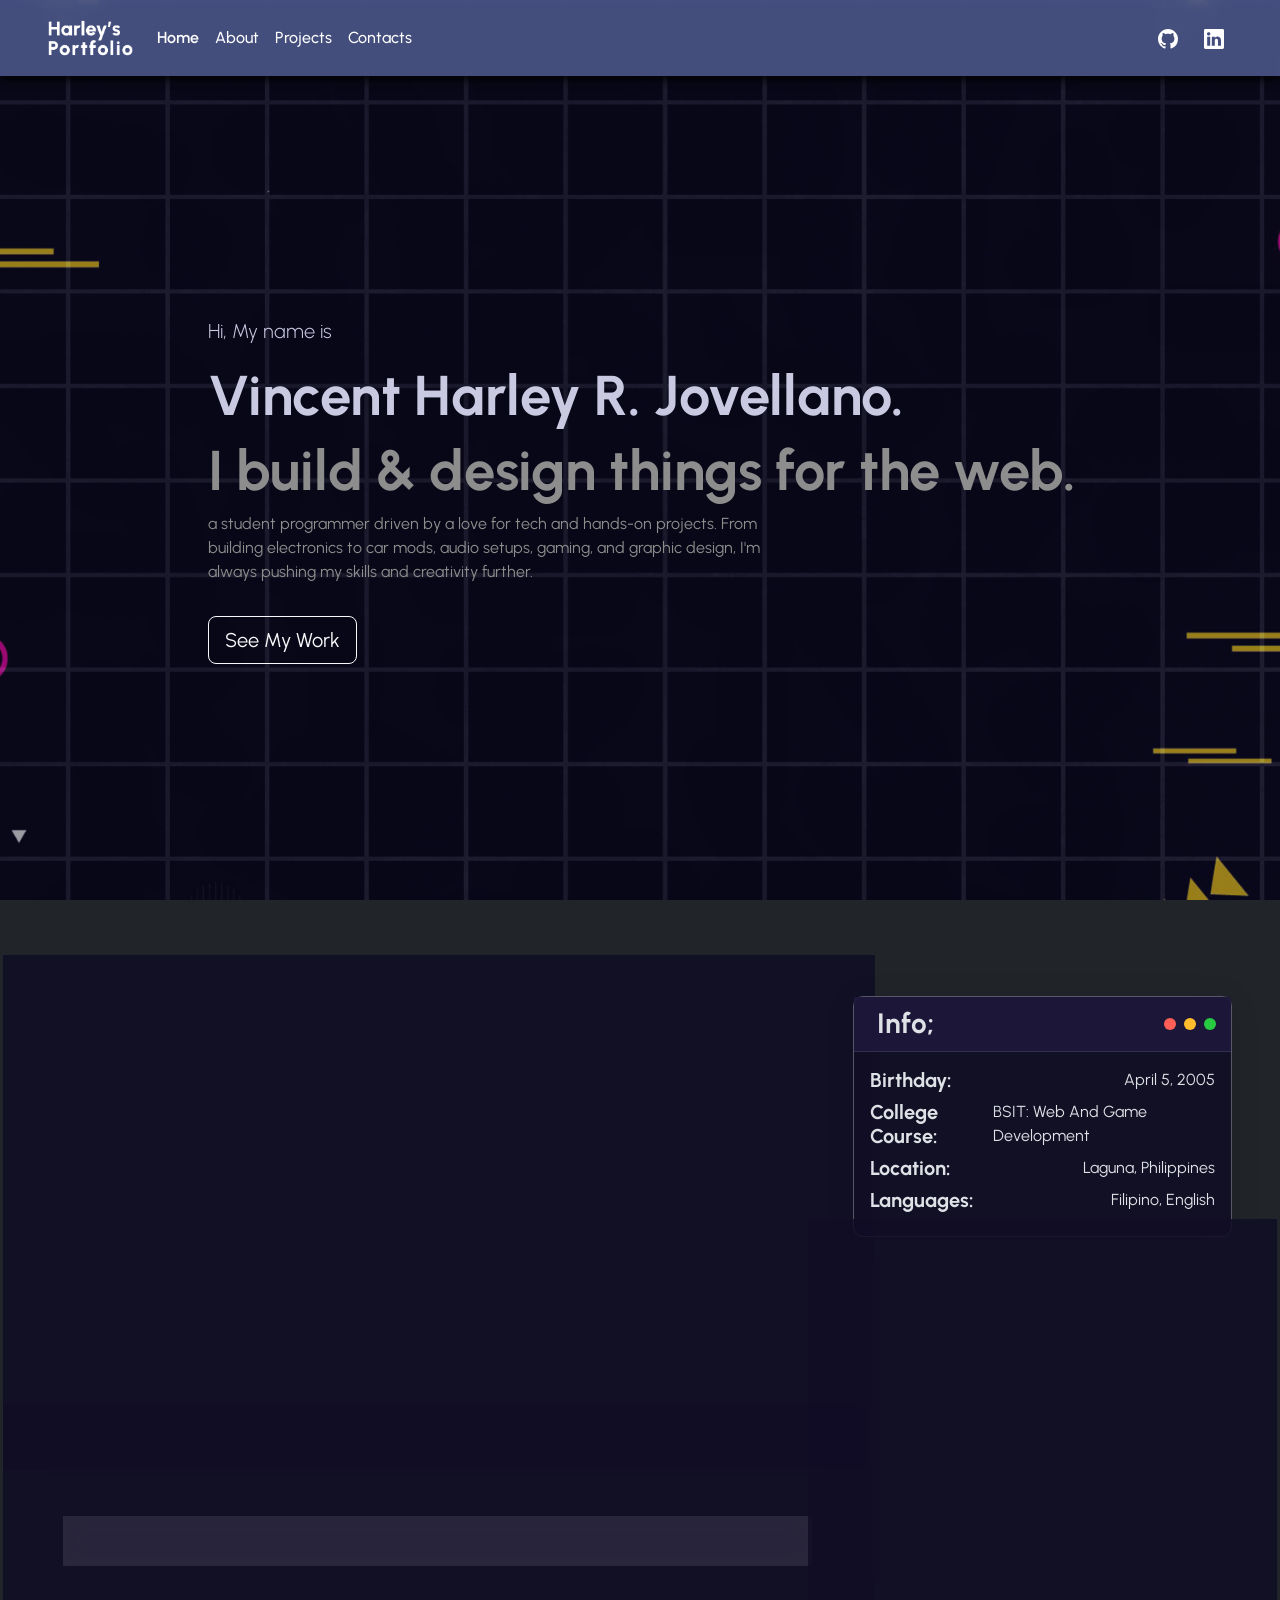
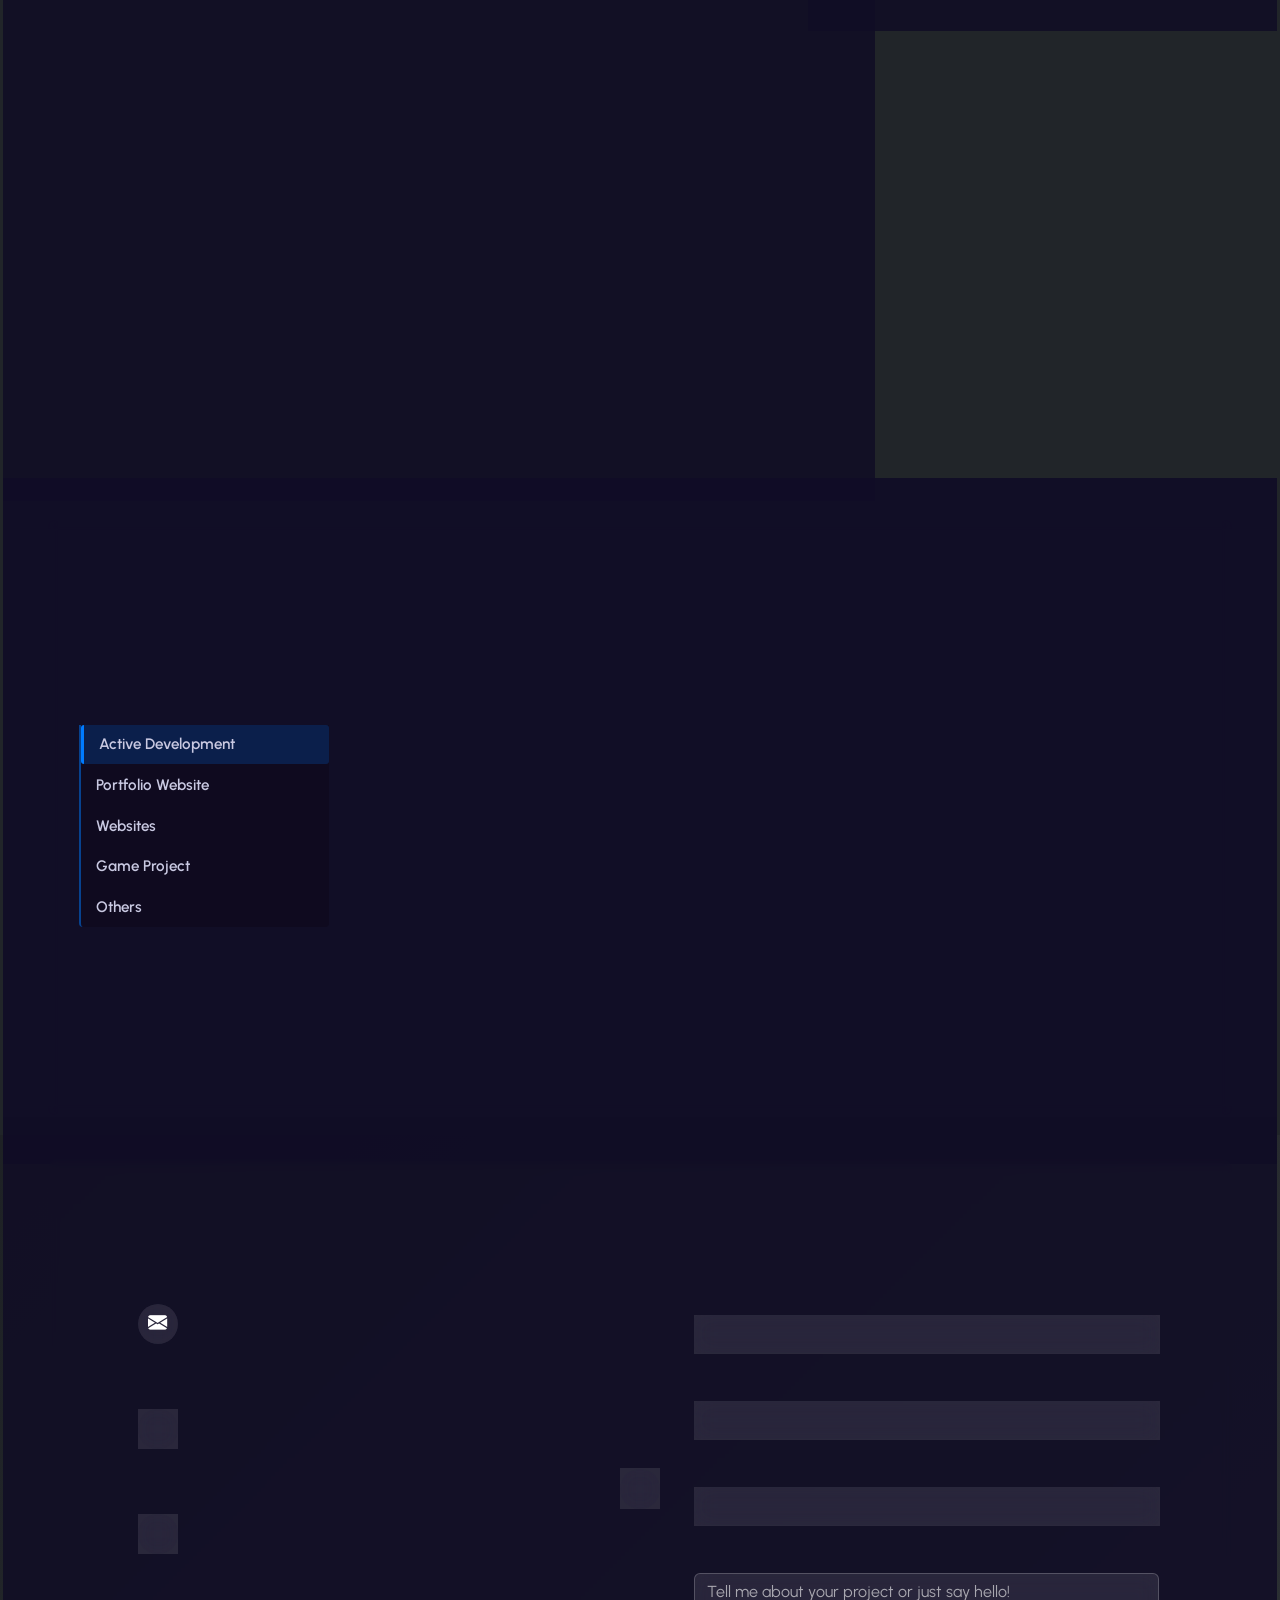
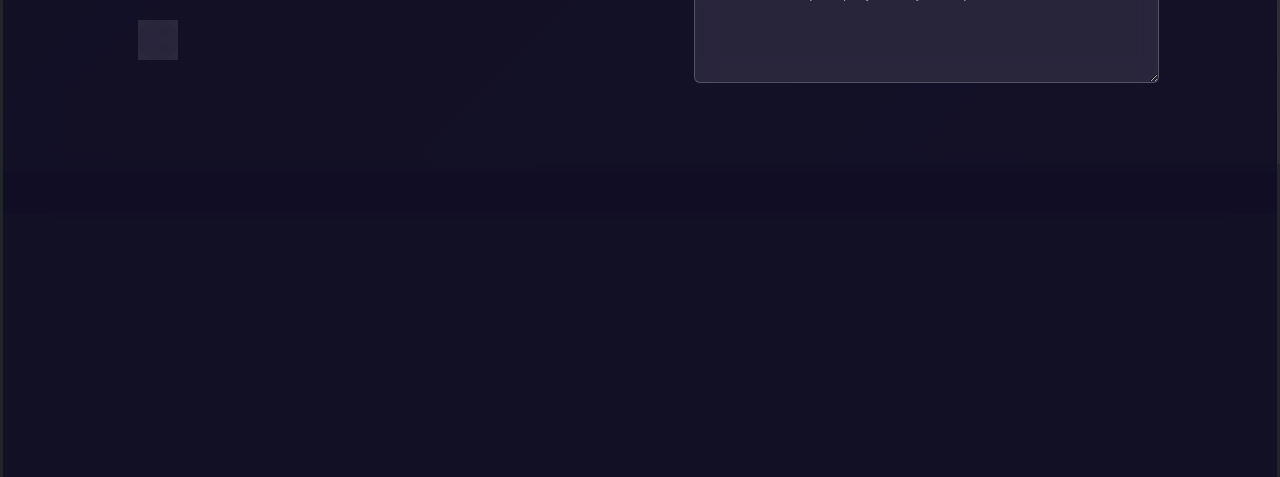
<file: index.html>
<!DOCTYPE html>
<html lang="en">
  <head>
    <meta charset="UTF-8" />
    <meta name="viewport" content="width=device-width, initial-scale=1.0" />
    <title>Harley's Portfolio</title>
    <link
      href="https://cdn.jsdelivr.net/npm/bootstrap@5.3.8/dist/css/bootstrap.min.css"
      rel="stylesheet"
      integrity="sha384-sRIl4kxILFvY47J16cr9ZwB07vP4J8+LH7qKQnuqkuIAvNWLzeN8tE5YBujZqJLB"
      crossorigin="anonymous"
    />
    <link
      href="https://cdn.jsdelivr.net/npm/bootstrap-icons@1.11.3/font/bootstrap-icons.css"
      rel="stylesheet"
    />
    <link rel="stylesheet" href="./src/css/styles.css" />
  </head>

  <body data-bs-theme="dark" data-bs-spy="scroll" data-bs-target="#navbarNav" data-bs-root-margin="0px 0px -40%" data-bs-smooth-scroll="true">
    <nav class="navbar navbar-expand-lg bg-nav-blue fixed-top">
      <div class="container-fluid px-5">
        <a class="navbar-brand" href="#">
          <img src="./src/assets/logo.png" alt="Logo" class="logo" />
        </a>
        <button
          class="navbar-toggler"
          type="button"
          data-bs-toggle="collapse"
          data-bs-target="#navbarNav"
          aria-controls="navbarNav"
          aria-expanded="false"
          aria-label="Toggle navigation"
        >
          <span class="navbar-toggler-icon"></span>
        </button>
        <div class="collapse navbar-collapse" id="navbarNav">
          <ul class="navbar-nav w-100 text-sm-center text-lg-start">
            <li class="nav-item">
              <a class="nav-link" href="#home">Home</a>
            </li>
            <li class="nav-item">
              <a class="nav-link" href="#about">About</a>
            </li>
            <li class="nav-item">
              <a class="nav-link" href="#projects">Projects</a>
            </li>
            <li class="nav-item">
              <a class="nav-link" href="#contacts">Contacts</a>
            </li>
          </ul>

          <div class="mobile-socials d-lg-none mb-3 mt-4 pt-4">
            <div class="d-flex justify-content-between align-items-center">
              <span class="text-white fw-medium">Socials:</span>
              <div class="d-flex align-items-center">
                <a href="https://github.com/Harleythetech" target="_blank"
                  ><img
                    src="./src/assets/github.svg"
                    alt="GitHub"
                    class="social-icon"
                /></a>
                <a
                  href="https://linkedin.com/in/vincent-harley-r-jovellano-243a01197"
                  target="_blank"
                  ><img
                    src="./src/assets/linkedin.svg"
                    alt="LinkedIn"
                    class="social-icon"
                /></a>
              </div>
            </div>
          </div>

          <ul class="navbar-nav ms-auto d-lg-flex d-none">
            <li class="nav-item">
              <a
                class="nav-link"
                href="https://github.com/Harleythetech"
                target="_blank"
                ><img
                  src="./src/assets/github.svg"
                  alt="GitHub"
                  class="social-icon"
              /></a>
            </li>
            <li class="nav-item">
              <a
                class="nav-link"
                href="https://linkedin.com/in/vincent-harley-r-jovellano-243a01197"
                target="_blank"
                ><img
                  src="./src/assets/linkedin.svg"
                  alt="LinkedIn"
                  class="social-icon"
              /></a>
            </li>
          </ul>
        </div>
      </div>
    </nav>

    <!--Landing page-->
    <header
      id="home"
      class="d-flex align-items-center justify-content-center justify-content-lg-start vh-100 px-3 px-lg-5 header-main"
    >
      <div class="header-content" style="max-width: 900px">
        <p class="lead header-intro">Hi, My name is</p>
        <h1 class="display-4 fw-bold header-name">
          Vincent Harley R. Jovellano.
        </h1>
        <h1 class="display-4 fw-bold header-tagline">
          I build & design things for the web.
        </h1>
        <p class="header-description" style="max-width: 600px">
          a student programmer driven by a love for tech and hands-on projects.
          From building electronics to car mods, audio setups, gaming, and
          graphic design, I'm always pushing my skills and creativity further.
        </p>
        <a href="#projects" class="btn btn-outline-light btn-lg mt-3"
          >See My Work</a
        >
      </div>
    </header>

    <!--About page-->
    <section class="about about-main" id="about">
      <div class="container-fluid mt-3 px-lg-5 px-sm-3">
        <div class="row">
          <div class="col-xl-8 mb-sm-4 mb-4 ms-lg-0">
            <div class="bg-glass2">
              <!-- File Explorer Header -->
              <div
                class="explorer-header d-flex align-items-center justify-content-between"
              >
                <div class="d-flex align-items-center">
                  <h3 class="fw-bold mb-0 ms-2">./About Me</h3>
                </div>
                <div class="d-flex" style="gap: 8px">
                  <div class="macos-btn close-btn"></div>
                  <div class="macos-btn minimize-btn"></div>
                  <div class="macos-btn maximize-btn"></div>
                </div>
              </div>
              <div
                class="d-flex align-items-center justify-content-between mt-3"
              ></div>
              <div class="p-3">
                <p>
                  Hey there! I’m Harley, a student developer from the
                  Philippines with a passion for technology, design, and gaming.
                  I love creating experiences that feel simple, smooth, and
                  enjoyable — blending creativity with logic to bring ideas to
                  life.
                  <br /><br />
                  I’m currently studying Information Technology, constantly
                  exploring new ways to grow my skills and push myself further.
                  My goal is to design and build digital experiences that
                  connect with people in meaningful ways. <br /><br />
                  Outside of coding, I dive into graphic design, gaming, and
                  exploring the world of cars and audio setups. These hobbies
                  fuel my creativity, sharpen my problem-solving, and keep me
                  curious about what’s possible.
                </p>
              </div>
              <div class="px-3 pb-3">
                <p class="mb-0 header-description">(Last Updated: 9/11/2025)</p>
              </div>
            </div>
            <div class="bg-glass2 mt-4">
              <!-- File Explorer Header -->
              <div
                class="explorer-header d-flex align-items-center justify-content-between"
              >
                <div class="d-flex align-items-center">
                  <h3 class="fw-bold mb-0 ms-2">C:\Timeline</h3>
                </div>
                <div class="d-flex" style="gap: 8px">
                  <div class="macos-btn close-btn"></div>
                  <div class="macos-btn minimize-btn"></div>
                  <div class="macos-btn maximize-btn"></div>
                </div>
              </div>
              <div class="p-3">
                <!-- Timeline Category Tabs -->
                <div class="timeline-tabs mb-3">
                  <button class="timeline-tab active" data-category="education">
                    Education
                  </button>
                  <button class="timeline-tab" data-category="work">
                    Work
                  </button>
                  <button class="timeline-tab" data-category="achievements">
                    Achievements
                  </button>
                </div>

                <ul class="overflow-scroll timeline" id="timelineContainer">
                  <!-- Timeline content will be dynamically loaded here -->
                </ul>
              </div>
            </div>
          </div>
          <div class="col-xl-4 sticky-sidebar">
            <div class="bg-glass2">
              <!-- File Explorer Header -->
              <div
                class="explorer-header d-flex align-items-center justify-content-between"
              >
                <div class="d-flex align-items-center">
                  <h3 class="fw-bold mb-0 ms-2">Info;</h3>
                </div>
                <div class="d-flex" style="gap: 8px">
                  <div class="macos-btn close-btn"></div>
                  <div class="macos-btn minimize-btn"></div>
                  <div class="macos-btn maximize-btn"></div>
                </div>
              </div>
              <div class="p-3">
                <div
                  class="d-flex align-items-center justify-content-between mb-2"
                >
                  <h5 class="fw-bold mb-0">Birthday:</h5>
                  <p class="mb-0">April 5, 2005</p>
                </div>
                <div
                  class="d-flex align-items-center justify-content-between mb-2"
                >
                  <h5 class="fw-bold mb-0">College Course:</h5>
                  <p class="mb-0">BSIT: Web And Game Development</p>
                </div>
                <div
                  class="d-flex align-items-center justify-content-between mb-2"
                >
                  <h5 class="fw-bold mb-0">Location:</h5>
                  <p class="mb-0">Laguna, Philippines</p>
                </div>
                <div
                  class="d-flex align-items-center justify-content-between mb-2"
                >
                  <h5 class="fw-bold mb-0">Languages:</h5>
                  <p class="mb-0">Filipino, English</p>
                </div>
              </div>
            </div>
            <div class="mt-4 bg-glass2">
              <!-- File Explorer Header -->
              <div
                class="explorer-header d-flex align-items-center justify-content-between"
              >
                <div class="d-flex align-items-center">
                  <h3 class="fw-bold mb-0 ms-2">[My Tech Stack]</h3>
                </div>
                <div class="d-flex" style="gap: 8px">
                  <div class="macos-btn close-btn"></div>
                  <div class="macos-btn minimize-btn"></div>
                  <div class="macos-btn maximize-btn"></div>
                </div>
              </div>
              <div
                class="d-flex align-items-center justify-content-between p-3"
              >
                <div>
                  <ul>
                    <li>HTML</li>
                    <li>CSS</li>
                    <li>JavaScript</li>
                    <li>React</li>
                    <li>Node.js</li>
                    <li>Bootstrap</li>
                    <li>Git & GitHub</li>
                    <li>asp.Net</li>
                    <li>AWS EC2</li>
                  </ul>
                </div>
                <div>
                  <ul>
                    <li>Azure</li>
                    <li>Bash</li>
                    <li>PHP</li>
                    <li>JavaScript</li>
                    <li>Java</li>
                    <li>PostgreSQL</li>
                    <li>Firebase</li>
                    <li>Adobe Photoshop</li>
                    <li>Figma</li>
                  </ul>
                </div>
              </div>
            </div>
          </div>
        </div>
      </div>
    </section>

    <!--Projects-->
    <section id="projects" class="projects-main pt-sm-4 pt-md-4">
      <div class="container-fluid px-lg-5 px-2">
        <div class="file-explorer bg-glass2">
          <!-- File Explorer Header -->
          <div
            class="explorer-header d-flex align-items-center justify-content-between"
          >
            <div class="d-flex align-items-center">
              <h3 class="fw-bold mb-0 ms-2">~/projects</h3>
            </div>
            <div class="d-flex" style="gap: 8px">
              <div class="macos-btn close-btn"></div>
              <div class="macos-btn minimize-btn"></div>
              <div class="macos-btn maximize-btn"></div>
            </div>
          </div>

          <!-- Address Bar -->
          <div class="address-bar">
            <span class="path-text">/home/harley/projects</span>
          </div>

          <!-- File Explorer Content -->
          <div class="explorer-content">
            <div class="row g-0 h-100 w-100">
              <!-- Left Panel - Folder Tree -->
              <div class="col-12 col-md-3">
                <div class="folder-tree h-100">
                  <div class="tree-header">
                    <h6 class="mb-3 text-muted">FOLDERS</h6>
                  </div>

                  <div id="folderAccordion">
                    <!-- Programming Folder -->
                    <div class="folder-container">
                      <div
                        class="folder-item"
                        data-bs-toggle="collapse"
                        data-bs-target="#programmingFolder"
                        data-bs-parent="#folderAccordion"
                      >
                        <div class="folder-header d-flex align-items-center">
                          <span class="folder-icon"></span>
                          <span class="folder-name">Programming</span>
                        </div>
                      </div>
                      <div class="collapse show" id="programmingFolder">
                        <div class="subfolder-contents"></div>
                      </div>
                    </div>

                    <!-- Designs Folder -->
                    <div class="folder-container">
                      <div
                        class="folder-item"
                        data-bs-toggle="collapse"
                        data-bs-target="#designsFolder"
                        data-bs-parent="#folderAccordion"
                      >
                        <div class="folder-header d-flex align-items-center">
                          <span class="folder-icon"></span>
                          <span class="folder-name">Designs</span>
                        </div>
                      </div>
                      <div class="collapse" id="designsFolder">
                        <div class="subfolder-contents"></div>
                      </div>
                    </div>
                  </div>
                </div>
              </div>

              <!-- Right Panel - Empty for now -->
              <div class="col">
                <div class="content-panel d-flex w-100"></div>
              </div>
            </div>
          </div>
        </div>
      </div>
    </section>

    <!-- Contact Section -->
    <section id="contacts" class="pt-sm-4 pt-md-4">
      <div class="container-fluid px-lg-5 px-md-4 px-sm-2">
        <div class="bg-glass2">
              <!-- File Explorer Header -->
              <div
                class="explorer-header d-flex align-items-center justify-content-between"
              >
                <div class="d-flex align-items-center">
                  <h3 class="fw-bold mb-0 ms-2">|| Contacts</h3>
                </div>
                <div class="d-flex" style="gap: 8px">
                  <div class="macos-btn close-btn"></div>
                  <div class="macos-btn minimize-btn"></div>
                  <div class="macos-btn maximize-btn"></div>
                </div>
              </div>
              <div class="p-3">
              <div class="row g-4 justify-content-center">
                <!-- Contact Information -->
                <div class="col-xl-5 col-lg-6 col-md-12">
                  <h4 class="fw-bold mb-4">Get in Touch</h4>

                  <div class="contact-item mb-4">
                    <div class="d-flex align-items-center">
                      <div class="contact-icon me-3">
                        <i class="bi bi-envelope-fill"></i>
                      </div>
                      <div>
                        <h6 class="mb-1 fw-semibold">Email</h6>
                        <a
                          href="mailto:ftauth@gmail.com"
                          class="text-light text-decoration-none opacity-75 hover-opacity-100"
                        >
                          ftauth@gmail.com
                        </a>
                      </div>
                    </div>
                  </div>

                  <div class="contact-item mb-4">
                    <div class="d-flex align-items-center">
                      <div class="contact-icon me-3">
                        <i class="bi bi-linkedin"></i>
                      </div>
                      <div>
                        <h6 class="mb-1 fw-semibold">LinkedIn</h6>
                        <a
                          href="https://linkedin.com/in/vincent-harley-r-jovellano-243a01197"
                          target="_blank"
                          class="text-light text-decoration-none opacity-75 hover-opacity-100"
                        >
                          Connect with me
                        </a>
                      </div>
                    </div>
                  </div>

                  <div class="contact-item mb-4">
                    <div class="d-flex align-items-center">
                      <div class="contact-icon me-3">
                        <i class="bi bi-github"></i>
                      </div>
                      <div>
                        <h6 class="mb-1 fw-semibold">GitHub</h6>
                        <a
                          href="https://github.com/Harleythetech"
                          target="_blank"
                          class="text-light text-decoration-none opacity-75 hover-opacity-100"
                        >
                          View my code
                        </a>
                      </div>
                    </div>
                  </div>

                  <div class="contact-item mb-4">
                    <div class="d-flex align-items-center">
                      <div class="contact-icon me-3">
                        <i class="bi bi-geo-alt-fill"></i>
                      </div>
                      <div>
                        <h6 class="mb-1 fw-semibold">Location</h6>
                        <span class="text-light opacity-75"
                          >Laguna, Philippines</span
                        >
                      </div>
                    </div>
                  </div>
                </div>

                <!-- OR Divider -->
                <div class="col-auto d-flex align-items-center d-md-none d-xl-flex">
                  <div class="contact-divider">
                    <span class="or-text">OR</span>
                  </div>
                </div>

                <!-- Contact Form -->
                <div class="col-xl-5 col-lg-6 col-md-12">
                  <h4 class="fw-bold mb-4">Send a Message</h4>

                  <form method="POST" id="contactForm" class="contact-form">
                    <input type="hidden" name="access_key" value="9dacd26a-f52a-4469-bb54-6e71accce2f6">
                    
                    <div class="mb-3">
                      <label for="contactName" class="form-label fw-semibold"
                        >Name</label
                      >
                      <input
                        type="text"
                        class="form-control contact-input"
                        id="contactName"
                        name="name"
                        required
                        placeholder="Your full name"
                      />
                    </div>

                    <div class="mb-3">
                      <label for="contactEmail" class="form-label fw-semibold"
                        >Email</label
                      >
                      <input
                        type="email"
                        class="form-control contact-input"
                        id="contactEmail"
                        name="email"
                        required
                        placeholder="your.email@example.com"
                      />
                    </div>

                    <div class="mb-3">
                      <label for="contactSubject" class="form-label fw-semibold"
                        >Subject</label
                      >
                      <input
                        type="text"
                        class="form-control contact-input"
                        id="contactSubject"
                        name="subject"
                        required
                        placeholder="What's this about?"
                      />
                    </div>

                    <div class="mb-4">
                      <label for="contactMessage" class="form-label fw-semibold"
                        >Message</label
                      >
                      <textarea
                        class="form-control contact-input"
                        id="contactMessage"
                        name="message"
                        rows="4"
                        required
                        placeholder="Tell me about your project or just say hello!"
                      ></textarea>
                    </div>

                    <!-- Honeypot field for bot protection -->
                    <input type="checkbox" name="botcheck" class="hidden" style="display: none;">

                    <button
                      type="submit"
                      class="btn btn-primary w-100 py-2 fw-semibold"
                    >
                      Send Message
                      <i class="bi bi-send-fill ms-2"></i>
                    </button>

                    <div id="result" class="mt-3 text-center" style="display: none;"></div>
                  </form>
                </div>
              </div>
        </div>
      </div>
    </section>

    <!-- Footer -->
    <section class="py-5">
      <div class="container-fluid px-lg-5 px-md-4 px-sm-2">
        <div class="bg-glass2">
          <!-- File Explorer Header -->
          <div class="explorer-header d-flex align-items-center justify-content-between">
            <div class="d-flex align-items-center">
              <h3 class="fw-bold mb-0 ms-2">F:\Footer</h3>
            </div>
            <div class="d-flex" style="gap: 8px">
              <div class="macos-btn close-btn"></div>
              <div class="macos-btn minimize-btn"></div>
              <div class="macos-btn maximize-btn"></div>
            </div>
          </div>
          
          <div class="p-4">
            <div class="row">
              <!-- Left Section - Name and Description -->
              <div class="col-lg-6 mb-4 mb-lg-0">
                <h5 class="fw-bold text-light mb-2">Vincent Harley R. Jovellano</h5>
                <p class="text-light opacity-75 mb-3" style="font-size: 0.9rem;">
                  A student programmer driven by a love for tech and hands-on projects,
                  exploring the world of web development and design.
                </p>
                <p class="mb-0 small text-light opacity-50">
                  © 2025 Harleythetech • All rights reserved
                </p>
              </div>
              
              <!-- Right Section - Built With -->
              <div class="col-lg-6">
                <div class="d-flex flex-column align-items-lg-end">
                  <h6 class="fw-semibold text-light mb-3">Built with</h6>
                  <div class="d-flex flex-wrap gap-2 mb-4 justify-content-lg-end">
                    <span class="badge tech-badge bg-warning text-dark">HTML5</span>
                    <span class="badge tech-badge bg-info">CSS3</span>
                    <span class="badge tech-badge bg-success">Bootstrap</span>
                    <span class="badge tech-badge bg-primary">JavaScript</span>
                    <span class="badge tech-badge bg-secondary">Web3Forms</span>
                  </div>
                  <p class="mb-0 text-light opacity-75 footer-tagline text-lg-end">
                    Made with love, and a few console.log()s left behind.
                  </p>
                </div>
              </div>
            </div>
          </div>
        </div>
      </div>
    </section>

    <script
      src="https://cdn.jsdelivr.net/npm/bootstrap@5.3.8/dist/js/bootstrap.bundle.min.js"
      integrity="sha384-FKyoEForCGlyvwx9Hj09JcYn3nv7wiPVlz7YYwJrWVcXK/BmnVDxM+D2scQbITxI"
      crossorigin="anonymous"
    ></script>
    <script src="./src/js/main.js"></script>
  </body>
</html>
</file>
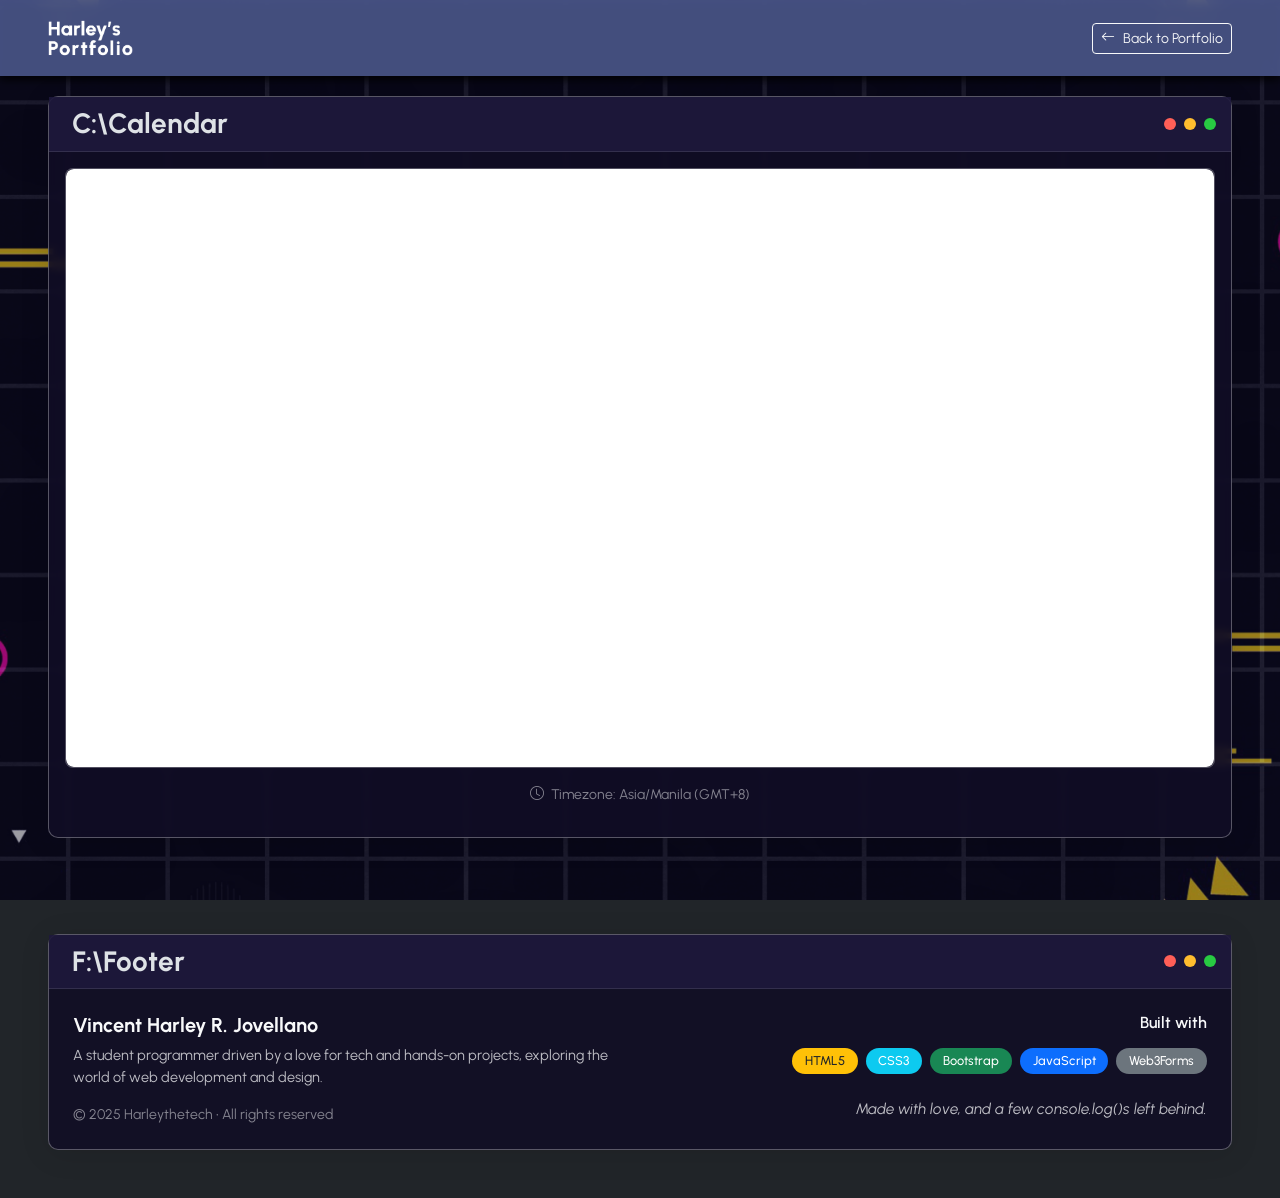
<file: calendar.html>
<!DOCTYPE html>
<html lang="en">
  <head>
    <meta charset="UTF-8" />
    <meta name="viewport" content="width=device-width, initial-scale=1.0" />
    <title>Calendar - Harley's Schedule</title>
    <link
      href="https://cdn.jsdelivr.net/npm/bootstrap@5.3.8/dist/css/bootstrap.min.css"
      rel="stylesheet"
      integrity="sha384-sRIl4kxILFvY47J16cr9ZwB07vP4J8+LH7qKQnuqkuIAvNWLzeN8tE5YBujZqJLB"
      crossorigin="anonymous"
    />
    <link
      href="https://cdn.jsdelivr.net/npm/bootstrap-icons@1.11.3/font/bootstrap-icons.css"
      rel="stylesheet"
    />
    <link rel="stylesheet" href="./src/css/styles.css" />
  </head>

  <body data-bs-theme="dark">
    <!-- Navigation -->
    <nav class="navbar navbar-expand-lg bg-nav-blue fixed-top">
      <div class="container-fluid px-5">
        <a class="navbar-brand" href="index.html">
          <img src="./src/assets/logo.png" alt="Logo" class="logo" />
        </a>
        <div class="d-flex align-items-center">
          <a href="index.html" class="btn btn-outline-light btn-sm">
            <i class="bi bi-arrow-left me-2"></i>Back to Portfolio
          </a>
        </div>
      </div>
    </nav>

    <!-- Calendar Section -->
    <section class="py-5 mt-5">
      <div class="container-fluid px-lg-5 px-2">
        <div class="bg-glass2">
          <!-- File Explorer Header -->
          <div
            class="explorer-header d-flex align-items-center justify-content-between"
          >
            <div class="d-flex align-items-center">
              <h3 class="fw-bold mb-0 ms-2">C:\Calendar</h3>
            </div>
            <div class="d-flex" style="gap: 8px">
              <div class="macos-btn close-btn"></div>
              <div class="macos-btn minimize-btn"></div>
              <div class="macos-btn maximize-btn"></div>
            </div>
          </div>

          <div class="p-3">
            <div class="calendar-container">
              <iframe
                src="https://calendar.google.com/calendar/embed?height=600&wkst=1&ctz=Asia%2FManila&showPrint=0&showTitle=0&showDate=0&showNav=0&showTabs=0&showCalendars=0&showTz=0&mode=WEEK&src=ZnRhdXRoQGdtYWlsLmNvbQ&color=%23039be5"
                class="calendar-iframe"
                frameborder="0"
                scrolling="no"
              >
              </iframe>
            </div>

            <div class="text-center mt-3">
              <p class="small text-light opacity-50">
                <i class="bi bi-clock me-1"></i>
                Timezone: Asia/Manila (GMT+8)
              </p>
            </div>
          </div>
        </div>
      </div>
    </section>

    <!-- Footer -->
    <section class="py-5">
      <div class="container-fluid px-lg-5 px-md-4 px-sm-2">
        <div class="bg-glass2">
          <!-- File Explorer Header -->
          <div
            class="explorer-header d-flex align-items-center justify-content-between"
          >
            <div class="d-flex align-items-center">
              <h3 class="fw-bold mb-0 ms-2">F:\Footer</h3>
            </div>
            <div class="d-flex" style="gap: 8px">
              <div class="macos-btn close-btn"></div>
              <div class="macos-btn minimize-btn"></div>
              <div class="macos-btn maximize-btn"></div>
            </div>
          </div>

          <div class="p-4">
            <div class="row">
              <!-- Left Section - Name and Description -->
              <div class="col-lg-6 mb-4 mb-lg-0">
                <h5 class="fw-bold text-light mb-2">
                  Vincent Harley R. Jovellano
                </h5>
                <p class="text-light opacity-75 mb-3" style="font-size: 0.9rem">
                  A student programmer driven by a love for tech and hands-on
                  projects, exploring the world of web development and design.
                </p>
                <p class="mb-0 small text-light opacity-50">
                  © 2025 Harleythetech • All rights reserved
                </p>
              </div>

              <!-- Right Section - Built With -->
              <div class="col-lg-6">
                <div class="d-flex flex-column align-items-lg-end">
                  <h6 class="fw-semibold text-light mb-3">Built with</h6>
                  <div
                    class="d-flex flex-wrap gap-2 mb-4 justify-content-lg-end"
                  >
                    <span class="badge tech-badge bg-warning text-dark"
                      >HTML5</span
                    >
                    <span class="badge tech-badge bg-info">CSS3</span>
                    <span class="badge tech-badge bg-success">Bootstrap</span>
                    <span class="badge tech-badge bg-primary">JavaScript</span>
                    <span class="badge tech-badge bg-secondary">Web3Forms</span>
                  </div>
                  <p
                    class="mb-0 text-light opacity-75 footer-tagline text-lg-end"
                  >
                    Made with love, and a few console.log()s left behind.
                  </p>
                </div>
              </div>
            </div>
          </div>
        </div>
      </div>
    </section>

    <script
      src="https://cdn.jsdelivr.net/npm/bootstrap@5.3.8/dist/js/bootstrap.bundle.min.js"
      integrity="sha384-FKyoEForCGlyvwx9Hj09JcYn3nv7wiPVlz7YYwJrWVcXK/BmnVDxM+D2scQbITxI"
      crossorigin="anonymous"
    ></script>
  </body>
</html>
</file>
<file: src/css/styles.css>
@import url('https://fonts.googleapis.com/css2?family=Urbanist:ital,wght@0,100..900;1,100..900&display=swap');
body{
    background-image: url('../assets/initbg.png');
    background-size: cover;
    background-repeat: no-repeat;
    background-attachment: fixed;
    background-position: center;
    font-family: "Urbanist", sans-serif;
    font-optical-sizing: auto;
    font-weight: 400;
    font-style: normal;
}
.bg-nav-blue{
    background-color: rgba(78, 91, 146, 0.86);
    filter: drop-shadow(0px 4px 4px rgba(0, 0, 0, 1));
    backdrop-filter: blur(10px);
}
.logo{
    width: 85px;
    height: 50px;
}

.portfolio-title {
    color: white;
    font-weight: 600;
    font-size: 1.1rem;
    line-height: 1.2;
}

/* Clean navbar styles - let Bootstrap handle responsive behavior */

.social-icon {
    width: 20px;
    height: 20px;
    filter: brightness(0) invert(1);
    transition: opacity 0.3s ease;
    margin-left: 10px;
}

.social-icon:hover {
    opacity: 0.8;
}

.mobile-socials {
    border-top: 1px solid rgba(255, 255, 255, 0.2);
}

.header-main, .about-main {
    padding-top: 80px;
}

/* Custom header colors that don't have Bootstrap equivalents */
.header-intro, .header-name {
    color: #C9C9E2;
}

.header-tagline, .header-description {
    color: #8D8D8D;
}

.bg-glass2 {
    background: rgba(17, 13, 38, 0.86);
    border-radius: 10px;
    box-shadow: 0 4px 30px rgba(0, 0, 0, 0.1);
    backdrop-filter: blur(5px);
    -webkit-backdrop-filter: blur(5px);
    border: 1px solid rgba(255, 255, 255, 0.3);
}
.timeline{
    max-height: 500px;
}

/* Timeline Tabs */
.timeline-tabs {
  display: flex;
  gap: 2px;
  margin-bottom: 1rem;
  background: rgba(255, 255, 255, 0.1);
  backdrop-filter: blur(10px);
  border-radius: 8px;
  padding: 4px;
}

.timeline-tab {
  flex: 1;
  padding: 8px 12px;
  background: transparent;
  border: none;
  color: rgba(255, 255, 255, 0.7);
  border-radius: 6px;
  font-size: 0.875rem;
  font-weight: 500;
  cursor: pointer;
  transition: all 0.2s ease;
  white-space: nowrap;
}

.timeline-tab:hover {
  background: rgba(255, 255, 255, 0.1);
  color: rgba(255, 255, 255, 0.9);
}

.timeline-tab.active {
  background: rgba(255, 255, 255, 0.2);
  color: white;
  box-shadow: 0 2px 4px rgba(0, 0, 0, 0.1);
}

/* Timeline item categories */
.timeline li[data-category] {
  transition: opacity 0.3s ease, transform 0.3s ease;
}

.timeline li[data-category].hidden {
  display: none;
}

/* Sticky sidebar for about section */
.sticky-sidebar {
    position: sticky;
    top: 100px; /* Account for fixed navbar + some padding */
    height: fit-content;
}


.file-explorer {
    background: rgba(17, 13, 38, 0.95);
    border-radius: 8px;
    overflow: hidden;
    border: 1px solid rgba(255, 255, 255, 0.2);
}

.explorer-header {
    background: rgba(30, 25, 60, 0.9);
    padding: 10px 15px;
    border-bottom: 1px solid rgba(255, 255, 255, 0.1);
}

.explorer-icon {
    font-size: 1.2rem;
}



.macos-btn {
    width: 12px;
    height: 12px;
    border-radius: 50%;
    cursor: pointer;
    transition: all 0.2s ease;
    position: relative;
}

.close-btn {
    background: #ff5f57;
}

.minimize-btn {
    background: #ffbd2e;
}

.maximize-btn {
    background: #28ca42;
}

.macos-btn:hover {
    transform: scale(1.1);
    box-shadow: 0 2px 4px rgba(0, 0, 0, 0.3);
}

/* Add icons on hover */
.macos-btn:hover::after {
    content: '';
    position: absolute;
    top: 50%;
    left: 50%;
    transform: translate(-50%, -50%);
    width: 6px;
    height: 1px;
    background: rgba(0, 0, 0, 0.7);
}

.close-btn:hover::after {
    content: '✕';
    background: none;
    color: rgba(0, 0, 0, 0.7);
    font-size: 8px;
    font-weight: bold;
    width: auto;
    height: auto;
}

.minimize-btn:hover::after {
    width: 6px;
    height: 1px;
    background: rgba(0, 0, 0, 0.7);
}

.maximize-btn:hover::after {
    content: '';
    width: 5px;
    height: 5px;
    border: 1px solid rgba(0, 0, 0, 0.7);
    background: none;
}

.address-bar {
    background: rgba(40, 35, 70, 0.8);
    padding: 8px 15px;
    border-bottom: 1px solid rgba(255, 255, 255, 0.1);
    font-family: 'Courier New', monospace;
    font-size: 0.9rem;
    color: #C9C9E2;
}

.explorer-content {
    padding: 0;
    min-height: 400px;
    display: flex;
}

.folder-tree {
    padding: 20px 15px;
    background: rgba(25, 20, 45, 0.4);
    border-right: 1px solid rgba(255, 255, 255, 0.1);
    height: 400px;
    overflow-y: auto;
}

.tree-header {
    margin-bottom: 15px;
}

.content-panel {
    height: 400px;
    overflow-y: auto;
}

.folder-item {
    cursor: pointer;
    margin-bottom: 8px;
    border-radius: 4px;
    transition: all 0.3s ease;
}

.folder-item.active .folder-header {
    background: rgba(60, 55, 90, 0.8);
    border-color: rgba(255, 255, 255, 0.3);
}

.folder-header {
    padding: 10px 12px;
    background: rgba(50, 45, 80, 0.3);
    border-radius: 4px;
    border: 1px solid transparent;
    transition: all 0.3s ease;
}

.folder-header:hover {
    background: rgba(60, 55, 90, 0.6);
    border-color: rgba(255, 255, 255, 0.2);
}

.folder-contents {
    display: none;
}

.folder-contents.active {
    display: block;
}

.empty-state {
    padding: 60px 20px;
}

.empty-icon {
    font-size: 3rem;
    opacity: 0.5;
}

.content-header {
    padding-bottom: 10px;
    border-bottom: 1px solid rgba(255, 255, 255, 0.1);
}

.file-item {
    padding: 15px;
    margin-bottom: 10px;
    background: rgba(25, 20, 45, 0.4);
    border-radius: 6px;
    border: 1px solid rgba(255, 255, 255, 0.05);
    transition: all 0.3s ease;
}

.file-item:hover {
    background: rgba(35, 30, 55, 0.6);
    border-color: rgba(255, 255, 255, 0.1);
    transform: translateY(-2px);
}

.file-icon {
    font-size: 1.2rem;
    margin-right: 12px;
}

.file-name {
    color: #C9C9E2;
    font-weight: 600;
    font-size: 0.95rem;
}

.file-details {
    color: #8D8D8D;
    font-size: 0.85rem;
}

.status-bar {
    background: rgba(30, 25, 60, 0.9);
    padding: 8px 15px;
    border-top: 1px solid rgba(255, 255, 255, 0.1);
    font-size: 0.85rem;
    color: #8D8D8D;
}

/* Subfolder and expandable tree styles */
.subfolder-contents {
    background: rgba(15, 10, 30, 0.8);
    border-left: 2px solid rgba(0, 123, 255, 0.5);
    margin-left: 15px;
    margin-top: 5px;
    border-radius: 0 0 4px 4px;
}

.sub-file-item {
    padding: 8px 15px;
    background: transparent;
    border: none;
    color: rgba(255, 255, 255, 0.8);
    text-align: left;
    width: 100%;
    display: flex;
    align-items: center;
    gap: 8px;
    transition: all 0.3s ease;
    cursor: pointer;
    font-size: 14px;
    border-radius: 3px;
    margin-bottom: 3px;
}

.sub-file-item:hover {
    background: rgba(255, 255, 255, 0.05);
    color: #fff;
}

.sub-file-item.active {
    background: rgba(0, 123, 255, 0.2);
    color: #fff;
}

.folder-icon {
    transition: transform 0.3s ease;
}

.folder-item[aria-expanded="true"] .folder-icon {
    transform: rotate(90deg);
}

.folder-item[aria-expanded="false"] .folder-icon {
    transform: rotate(0deg);
}

/* General responsive improvements */
.mobile-layout {
    display: flex;
    flex-direction: column;
}

/* Project selection styles */
.project-selected {
    animation: fadeIn 0.3s ease-in-out;
    text-align: center;
    width: 100%;
}

.project-placeholder {
    background: rgba(255, 255, 255, 0.05);
    border-radius: 8px;
    padding: 20px;
    margin-top: 15px;
}

.empty-state {
    text-align: center;
    width: 100%;
}

@keyframes fadeIn {
    from { opacity: 0; transform: translateY(10px); }
    to { opacity: 1; transform: translateY(0); }
}

/* Smooth transitions for all interactive elements */
.folder-item, .sub-file-item, .folder-header {
    transition: all 0.3s cubic-bezier(0.4, 0, 0.2, 1);
}

/* Focus states for accessibility */
.folder-item:focus,
.sub-file-item:focus {
    outline: 2px solid rgba(0, 123, 255, 0.5);
    outline-offset: 2px;
}

/* Active states */
.sub-file-item.active {
    background: rgba(0, 123, 255, 0.2);
    color: #fff;
    border-left: 3px solid #007bff;
}

/* Base navbar styles for all screen sizes */
.navbar-nav .nav-link {
    color: white !important;
    font-weight: 500;
    transition: color 0.3s ease;
}

.navbar-nav .nav-link:hover {
    color: #C9C9E2 !important;
}

.navbar-nav .nav-link.active {
    color: white !important;
    font-weight: 600;
}


/* Mobile-specific navbar styling */
@media (max-width: 991.98px) {
    .navbar-collapse {
        margin-top: 15px;
        border-top: 1px solid rgba(255, 255, 255, 0.1);
        padding-top: 15px;
        transition: all 0.15s ease;
    }
    
    .navbar-collapse.collapsing {
        border-top: 1px solid transparent;
        padding-top: 0;
        margin-top: 0;
        transition: all 0.15s ease;
    }
    
    .navbar-nav .nav-link {
        padding: 12px 0;
        font-size: 1.1rem;
        color: white !important;
        border-bottom: 1px solid rgba(255, 255, 255, 0.1);
    }
    
    .navbar-nav .nav-link:last-child {
        border-bottom: none;
    }
    
    .navbar-nav .nav-link.active {
        color: white !important;
        font-weight: 600;
    }
    
    /* Mobile File Explorer Optimizations */
    .file-explorer {
        margin: 5px;
    }
    
    .macos-btn {
        width: 10px;
        height: 10px;
    }
    
    .macos-btn:hover::after {
        font-size: 6px;
    }
    
    .minimize-btn:hover::after {
        width: 4px;
    }
    
    .maximize-btn:hover::after {
        width: 3px;
        height: 3px;
    }
    
    .address-bar {
        padding: 6px 12px;
        font-size: 0.8rem;
    }
    
    .explorer-content {
        flex-direction: column;
        min-height: 600px;
    }
    
    .folder-tree {
        border-right: none;
        border-bottom: 1px solid rgba(255, 255, 255, 0.1);
        height: auto;
        min-height: 200px;
        padding: 15px 10px;
    }
    
    .tree-header h6 {
        font-size: 0.9rem;
        margin-bottom: 10px;
    }
    
    .folder-header {
        padding: 8px 10px;
    }
    
    .folder-name {
        font-size: 0.9rem;
    }
    
    .sub-file-item {
        padding: 6px 12px;
        font-size: 0.85rem;
    }
    
    .content-panel {
        height: 400px;
        overflow-y: auto;
    }
    
    .empty-state h5 {
        font-size: 1rem;
    }
    
    .empty-state p {
        font-size: 0.85rem;
    }
    
    .empty-icon {
        font-size: 2rem;
    }
    
    /* Mobile folder expansion improvements */
    .subfolder-contents {
        margin-left: 10px;
        background: rgba(10, 5, 20, 0.9);
    }
    
    /* Better touch targets for mobile */
    .folder-item, .sub-file-item {
        min-height: 44px;
        touch-action: manipulation;
    }
}

/* Tablet optimizations */
@media (min-width: 768px) and (max-width: 991.98px) {
    .file-explorer {
        margin: 15px;
    }
    
    .explorer-content {
        min-height: 450px;
    }
    
    .folder-tree {
        min-height: 200px;
    }
    
    .content-panel {
        height: 250px;
    }
}

/* Desktop-specific header styling */
@media (min-width: 992px) {
    .header-content {
        margin-left: 10rem;
    }
    
    /* Desktop File Explorer Optimizations */
    .file-explorer {
        margin: 20px 0;
        width: 100%;
    }
    
    .explorer-content {
        min-height: 500px;
    }
    
    .folder-tree {
        height: 500px;
        padding: 20px 15px;
    }
    
    .content-panel {
        height: 500px;
    }
    
    /* Enhanced hover effects for desktop */
    .folder-header:hover {
        background: rgba(60, 55, 90, 0.8);
        transform: translateX(2px);
    }
    
    .sub-file-item:hover {
        background: rgba(255, 255, 255, 0.08);
        transform: translateX(3px);
    }
    
    /* Better desktop spacing */
    .folder-item {
        margin-bottom: 5px;
    }
    
    .sub-file-item {
        margin-bottom: 2px;
    }
}

/* Project table styles */
.project-details .table {
    background: transparent;
    border: none;
    margin-bottom: 0;
}

.project-details .table th {
    background: rgba(30, 25, 60, 0.8);
    border: none;
    color: #C9C9E2;
    font-weight: 600;
    font-size: 0.9rem;
    padding: 12px 10px;
    border-bottom: 1px solid rgba(255, 255, 255, 0.1);
}

.project-details .table td {
    background: rgba(25, 20, 45, 0.3);
    border: none;
    color: #fff;
    padding: 15px 10px;
    vertical-align: middle;
    border-bottom: 1px solid rgba(255, 255, 255, 0.05);
}

.project-details .table tbody tr {
    transition: all 0.3s ease;
}

.project-details .table tbody tr:hover {
    background: rgba(35, 30, 55, 0.6) !important;
    transform: translateY(-1px);
}

.project-details .table tbody tr:hover td {
    background: transparent;
}

.project-details .badge {
    font-size: 0.75rem;
    padding: 4px 8px;
    margin: 1px;
}

.project-details .btn-outline-light {
    border-color: rgba(255, 255, 255, 0.3);
    color: #C9C9E2;
    font-size: 0.8rem;
    padding: 4px 12px;
    transition: all 0.3s ease;
}

.project-details .btn-outline-light:hover {
    background: rgba(255, 255, 255, 0.1);
    border-color: rgba(255, 255, 255, 0.5);
    color: #fff;
    transform: scale(1.05);
}

/* Responsive table adjustments */
@media (max-width: 768px) {
    .project-details .table-responsive {
        border-radius: 6px;
        overflow-x: auto;
        -webkit-overflow-scrolling: touch;
    }
    
    /* Card-style layout for mobile */
    .project-details .responsive-table {
        border: none;
    }
    
    .project-details .responsive-table thead {
        display: none;
    }
    
    .project-details .responsive-table tbody tr {
        display: block;
        background: rgba(25, 20, 45, 0.3);
        border-radius: 8px;
        margin-bottom: 20px;
        padding: 18px;
        border: 1px solid rgba(255, 255, 255, 0.1);
        box-shadow: 0 2px 8px rgba(0, 0, 0, 0.1);
    }
    
    .project-details .responsive-table tbody tr:hover {
        background: rgba(35, 30, 55, 0.6);
        transform: none;
    }
    
    .project-details .responsive-table tbody td {
        display: block;
        background: none !important;
        border: none;
        padding: 8px 0;
        text-align: left;
        border-bottom: 1px solid rgba(255, 255, 255, 0.1);
    }
    
    .project-details .responsive-table tbody td:last-child {
        border-bottom: none;
    }
    
    .project-details .responsive-table tbody td:before {
        content: attr(data-label) ": ";
        font-weight: 600;
        color: #C9C9E2;
        display: block;
        margin-bottom: 8px;
    }
    
    /* Special styling for Actions section */
    .project-details .responsive-table tbody td[data-label="Actions"]:before {
        margin-bottom: 10px;
    }
    
    .project-details .responsive-table tbody td[data-label="Actions"] .d-flex {
        gap: 8px !important;
        flex-wrap: wrap;
        justify-content: flex-start;
    }
    
    .project-details .badge {
        font-size: 0.65rem;
        padding: 2px 6px;
        display: inline-block;
        margin: 1px;
        width: fit-content;
    }
    
    .project-details .btn-outline-light {
        font-size: 0.7rem;
        padding: 3px 8px;
        margin: 2px;
    }
    
    .project-details .btn-outline-light .action-text {
        display: inline;
        font-size: 0.75rem;
    }
    
    .project-details .btn-outline-light {
        padding: 4px 10px;
        margin: 2px;
        min-width: fit-content;
        white-space: nowrap;
    }
    
    .content-panel .project-details {
        padding: 0;
        width: 100%;
        text-align: left;
    }
}

/* Desktop action button styles */
@media (min-width: 769px) {
    .project-details .btn-outline-light .action-icon {
        margin-right: 5px;
    }
}

/* Tech stack badges styling */
.project-details .badge.bg-dark {
    background: rgba(50, 45, 80, 0.8) !important;
    color: #C9C9E2;
    border: 1px solid rgba(255, 255, 255, 0.1);
}

/* Status badges with custom colors */
.project-details .badge.bg-success {
    background: rgba(40, 167, 69, 0.8) !important;
}

.project-details .badge.bg-primary {
    background: rgba(13, 110, 253, 0.8) !important;
}

.project-details .badge.bg-warning {
    background: rgba(255, 193, 7, 0.8) !important;
}

.project-details .badge.bg-info {
    background: rgba(13, 202, 240, 0.8) !important;
}

.project-details .badge.bg-secondary {
    background: rgba(108, 117, 125, 0.8) !important;
}

/* Large desktop optimizations */
@media (min-width: 1400px) {
    .file-explorer {
        margin: 30px 0;
        width: 100%;
    }
    
    .explorer-content {
        min-height: 600px;
    }
    
    .folder-tree {
        height: 600px;
        padding: 25px 20px;
    }
    
    .content-panel {
        height: 600px;
    }
    
    .empty-icon {
        font-size: 4rem;
    }
    
    .empty-state h5 {
        font-size: 1.5rem;
    }
}

/* Gallery Styles */
/* gallery-container padding now handled by Bootstrap p-3 p-md-4 classes */

.gallery-header {
    text-align: center;
    margin-bottom: 2rem;
}

.gallery-project-title {
    color: #C9C9E2;
    font-weight: 600;
    font-size: 1.5rem;
    margin-bottom: 0.5rem;
}

.gallery-project-type {
    font-size: 1rem;
    margin-bottom: 0;
}

.gallery-grid {
    display: grid;
    grid-template-columns: repeat(auto-fit, minmax(300px, 1fr));
    gap: 25px;
    margin-bottom: 2rem;
}

.gallery-item {
    background: rgba(25, 20, 45, 0.4);
    border-radius: 12px;
    overflow: hidden;
    border: 1px solid rgba(255, 255, 255, 0.1);
    transition: all 0.3s ease;
    cursor: pointer;
}

.gallery-item:hover {
    transform: translateY(-5px);
    border-color: rgba(255, 255, 255, 0.3);
    box-shadow: 0 8px 25px rgba(0, 0, 0, 0.3);
}

.gallery-image {
    position: relative;
    width: 100%;
    height: 200px;
    overflow: hidden;
}

.gallery-image img {
    width: 100%;
    height: 100%;
    object-fit: cover;
    transition: transform 0.3s ease;
}

.gallery-item:hover .gallery-image img {
    transform: scale(1.05);
}

.gallery-overlay {
    position: absolute;
    top: 0;
    left: 0;
    right: 0;
    bottom: 0;
    background: linear-gradient(
        to bottom,
        rgba(0, 0, 0, 0.7) 0%,
        transparent 50%,
        rgba(0, 0, 0, 0.8) 100%
    );
    opacity: 0;
    transition: opacity 0.3s ease;
    display: flex;
    flex-direction: column;
    justify-content: space-between;
    padding: 15px;
}

.gallery-item:hover .gallery-overlay {
    opacity: 1;
}

.gallery-info .gallery-title {
    color: #fff;
    font-weight: 600;
    font-size: 1rem;
    margin: 0;
}

.gallery-info .gallery-category {
    color: #C9C9E2;
    font-size: 0.85rem;
    margin: 0;
}

.gallery-tools {
    display: flex;
    flex-wrap: wrap;
    gap: 5px;
}

.tool-tag {
    background: rgba(78, 91, 146, 0.8);
    color: #fff;
    padding: 3px 8px;
    border-radius: 12px;
    font-size: 0.7rem;
    font-weight: 500;
}

.gallery-details {
    padding: 20px;
}

.gallery-details .item-title {
    color: #C9C9E2;
    font-weight: 600;
    font-size: 1.1rem;
    margin-bottom: 8px;
}

.gallery-details .item-description {
    color: #8D8D8D;
    font-size: 0.9rem;
    margin-bottom: 10px;
    line-height: 1.4;
}

.gallery-details .item-date {
    color: #8D8D8D;
    font-size: 0.8rem;
}

/* Gallery Modal Styles */
.modal {
    z-index: 9999 !important;
}

.modal-backdrop {
    z-index: 9998 !important;
}

.modal-dialog {
    margin: 1.75rem auto;
}

.modal-dialog-centered {
    display: flex;
    align-items: center;
    min-height: calc(100% - 3.5rem);
}

.modal-content {
    background: rgba(17, 13, 38, 0.95) !important;
    border: 1px solid rgba(255, 255, 255, 0.2);
    backdrop-filter: blur(10px);
    position: relative;
    z-index: 10000;
    width: 100%;
    max-width: 100%;
}

.modal-header {
    border-bottom: 1px solid rgba(255, 255, 255, 0.1) !important;
}

.modal-title {
    color: #C9C9E2;
    font-weight: 600;
}

.btn-close-white {
    filter: invert(1);
    opacity: 0.8;
}

.btn-close-white:hover {
    opacity: 1;
}

#modalImage {
    max-height: 70vh;
    border-radius: 8px;
    max-width: 100%;
}

#modalDescription {
    color: #8D8D8D;
    font-size: 1rem;
    line-height: 1.5;
}

/* Gallery Carousel Enhancements */
.carousel-control-prev,
.carousel-control-next {
    width: 5%;
    opacity: 0.7;
    transition: opacity 0.3s ease;
}

.carousel-control-prev:hover,
.carousel-control-next:hover {
    opacity: 1;
}


#imageCounter {
    font-size: 0.9rem;
    min-width: 60px;
    text-align: center;
}

#imageCaption {
    font-style: italic;
    color: #C9C9E2 !important;
    min-height: 1.2rem;
}

/* Mobile Gallery Adjustments - Use Bootstrap responsive classes in HTML */
@media (max-width: 768px) {
    .gallery-image {
        height: 180px;
    }
}
    

    
    .modal-title {
        font-size: 1.1rem !important;
    }

/* Tablet Gallery Adjustments */
@media (min-width: 768px) and (max-width: 1024px) {
    .gallery-grid {
        grid-template-columns: repeat(2, 1fr);
        gap: 20px;
    }
}

/* Large Desktop Gallery */
@media (min-width: 1200px) {
    .gallery-grid {
        grid-template-columns: repeat(3, 1fr);
        gap: 30px;
    }
    
    .gallery-image {
        height: 220px;
    }
}

/* Accordion Animation Styles - Only for project folders */
.folder-tree .collapse {
    transition: all 0.35s cubic-bezier(0.4, 0, 0.2, 1);
    overflow: hidden;
}

.folder-tree .collapse:not(.show) {
    max-height: 0;
    opacity: 0;
    transform: translateY(-10px);
}

.folder-tree .collapse.show {
    max-height: 500px; /* Adjust based on content */
    opacity: 1;
    transform: translateY(0);
}

.folder-tree .collapse.collapsing {
    max-height: 0;
    opacity: 0;
    transform: translateY(-10px);
    transition: all 0.35s cubic-bezier(0.4, 0, 0.2, 1);
}

/* Folder Header Animation */
.folder-header {
    transition: all 0.3s cubic-bezier(0.4, 0, 0.2, 1);
}

.folder-item[aria-expanded="true"] .folder-header {
    background: rgba(60, 55, 90, 0.8);
    border-color: rgba(255, 255, 255, 0.3);
    transform: translateX(2px);
}

/* Subfolder Contents Animation */
.subfolder-contents {
    transition: all 0.3s ease;
    transform-origin: top;
}

.collapse:not(.show) .subfolder-contents {
    transform: scaleY(0.8);
    opacity: 0;
}

.collapse.show .subfolder-contents {
    transform: scaleY(1);
    opacity: 1;
    animation: fadeInUp 0.4s ease 0.1s both;
}

.collapse.collapsing .subfolder-contents {
    transform: scaleY(0.8);
    opacity: 0;
}

/* Contact Section Styles */
#contacts {
    background: linear-gradient(135deg, rgba(0, 0, 0, 0.1) 0%, rgba(255, 255, 255, 0.05) 100%);
}

.contact-icon {
    width: 40px;
    height: 40px;
    background: rgba(255, 255, 255, 0.1);
    backdrop-filter: blur(10px);
    border-radius: 50%;
    display: flex;
    align-items: center;
    justify-content: center;
    color: white;
    font-size: 1.2rem;
    flex-shrink: 0;
}

.contact-item {
    padding: 1rem;
    background: rgba(255, 255, 255, 0.05);
    border-radius: 12px;
    transition: all 0.3s ease;
    border: 1px solid rgba(255, 255, 255, 0.1);
}

.contact-item:hover {
    background: rgba(255, 255, 255, 0.1);
    transform: translateY(-2px);
    box-shadow: 0 8px 25px rgba(0, 0, 0, 0.15);
}

.contact-input {
    background: rgba(255, 255, 255, 0.1) !important;
    border: 1px solid rgba(255, 255, 255, 0.2) !important;
    color: white !important;
    backdrop-filter: blur(10px);
    transition: all 0.3s ease;
}

.contact-input:focus {
    background: rgba(255, 255, 255, 0.15) !important;
    border-color: rgba(255, 255, 255, 0.4) !important;
    box-shadow: 0 0 0 0.2rem rgba(255, 255, 255, 0.1) !important;
    color: white !important;
}

.contact-input::placeholder {
    color: rgba(255, 255, 255, 0.6) !important;
}

.contact-form label {
    color: rgba(255, 255, 255, 0.9);
    margin-bottom: 0.5rem;
}

.hover-opacity-100:hover {
    opacity: 1 !important;
    transition: opacity 0.3s ease;
}

/* Contact Form Button */
.contact-form .btn-primary {
    background: linear-gradient(135deg, #667eea 0%, #764ba2 100%);
    border: none;
    border-radius: 8px;
    transition: all 0.3s ease;
    position: relative;
    overflow: hidden;
}

.contact-form .btn-primary::before {
    content: '';
    position: absolute;
    top: 0;
    left: -100%;
    width: 100%;
    height: 100%;
    background: linear-gradient(135deg, #764ba2 0%, #667eea 100%);
    transition: left 0.3s ease;
    z-index: -1;
}

.contact-form .btn-primary:hover::before {
    left: 0;
}

.contact-form .btn-primary:hover {
    transform: translateY(-2px);
    box-shadow: 0 8px 25px rgba(102, 126, 234, 0.4);
}

/* Calendar Section Styles */
.calendar-container {
    width: 100%;
    height: calc(100vh - 300px); /* Full viewport height minus navbar, headers, and padding */
    min-height: 500px; /* Minimum height for usability */
    max-height: 5000px; /* Maximum height to prevent excessive size on large screens */
    border-radius: 8px;
    overflow: hidden;
    background: rgba(255, 255, 255, 0.1);
    backdrop-filter: blur(10px);
    border: 1px solid rgba(255, 255, 255, 0.2);
}

.calendar-iframe {
    width: 100%;
    height: 100%;
    border: none;
    border-radius: 8px;
}

/* Responsive calendar adjustments */
@media (max-width: 768px) {
    .calendar-container {
        height: calc(100vh - 250px);
        min-height: 400px;
    }
}

@media (max-width: 576px) {
    .calendar-container {
        height: calc(100vh - 200px);
        min-height: 350px;
    }
}

/* Footer Styles */
.footer-tagline {
    font-style: italic;
    font-size: 0.95rem;
    font-weight: 400;
}

.tech-badge {
    font-size: 0.8rem;
    font-weight: 500;
    padding: 0.4rem 0.8rem;
    border-radius: 1rem;
    border: none;
}

/* Contact OR Divider */
.contact-divider {
    display: flex;
    align-items: center;
    justify-content: center;
    height: 60px;
    width: 60px;
    position: relative;
}

.contact-divider::before,
.contact-divider::after {
    content: '';
    position: absolute;
    width: 1px;
    height: 40px;
    background: linear-gradient(to bottom, transparent, rgba(255, 255, 255, 0.3), transparent);
}

.contact-divider::before {
    top: -50px;
}

.contact-divider::after {
    bottom: -50px;
}

.or-text {
    background: rgba(255, 255, 255, 0.1);
    backdrop-filter: blur(10px);
    border: 1px solid rgba(255, 255, 255, 0.2);
    border-radius: 50%;
    width: 40px;
    height: 40px;
    display: flex;
    align-items: center;
    justify-content: center;
    font-size: 0.875rem;
    font-weight: 600;
    color: rgba(255, 255, 255, 0.8);
    text-transform: uppercase;
    letter-spacing: 1px;
}

/* Fade in up animation for subfolder contents */
@keyframes fadeInUp {
    from {
        opacity: 0;
        transform: translateY(10px) scaleY(0.95);
    }
    to {
        opacity: 1;
        transform: translateY(0) scaleY(1);
    }
}

/* Sub-file item animations */
.sub-file-item {
    transition: all 0.25s cubic-bezier(0.4, 0, 0.2, 1);
    transform: translateX(0);
}

.collapse.show .sub-file-item {
    animation: slideInLeft 0.3s ease both;
}

.collapse.show .sub-file-item:nth-child(1) { animation-delay: 0.05s; }
.collapse.show .sub-file-item:nth-child(2) { animation-delay: 0.1s; }
.collapse.show .sub-file-item:nth-child(3) { animation-delay: 0.15s; }
.collapse.show .sub-file-item:nth-child(4) { animation-delay: 0.2s; }
.collapse.show .sub-file-item:nth-child(5) { animation-delay: 0.25s; }

@keyframes slideInLeft {
    from {
        opacity: 0;
        transform: translateX(-20px);
    }
    to {
        opacity: 1;
        transform: translateX(0);
    }
}
</file>
